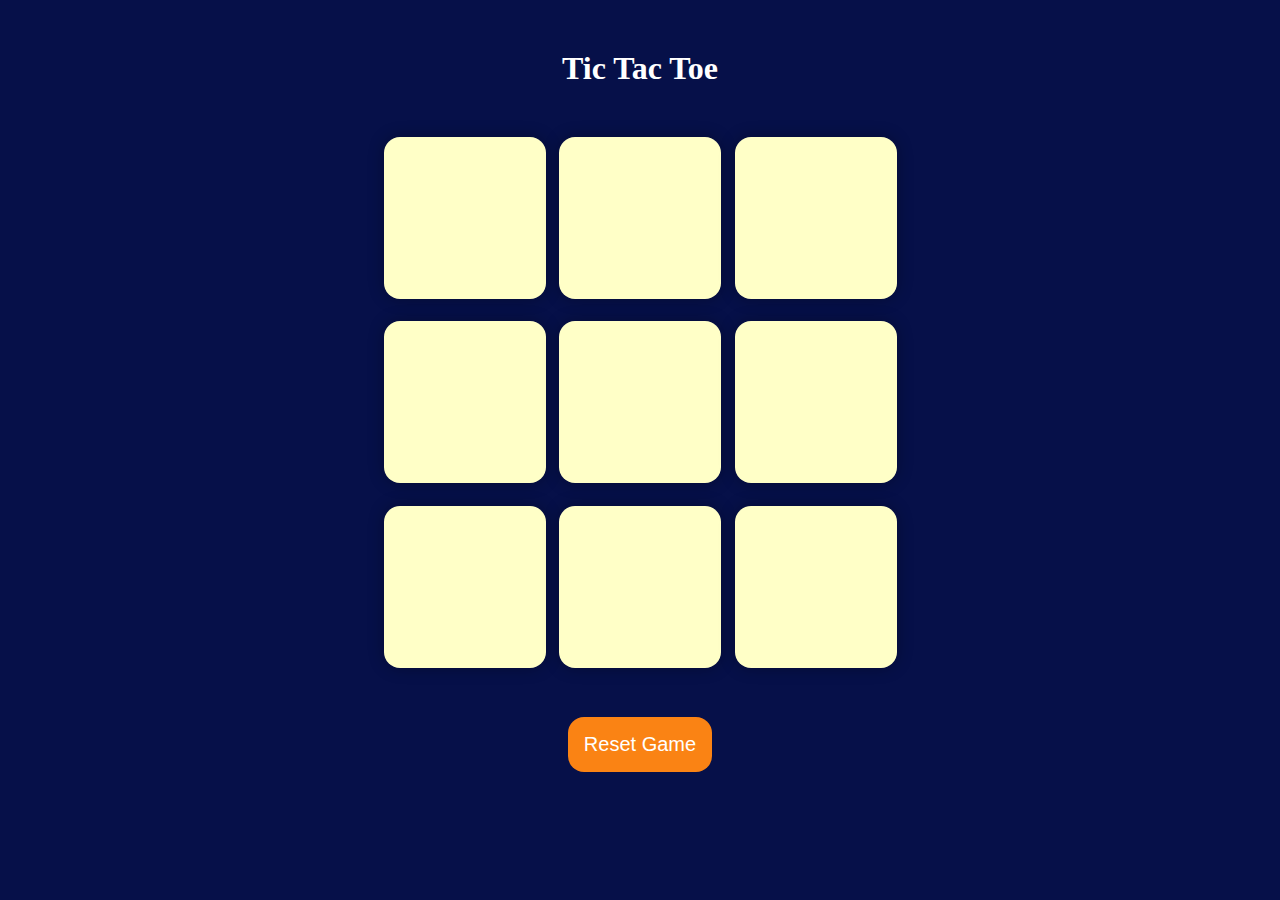
<file: Tic Tac Toe/index.html>
<!DOCTYPE html>
<html lang="en">
  <head>
    <meta charset="UTF-8" />
    <meta name="viewport" content="width=device-width, initial-scale=1.0" />
    <title>Tic-Tac-Toe Game</title>
    <link rel="stylesheet" href="/Tic Tac Toe/styles.css" />
  </head>
  <body>
    <div class="msg-container hide">
      <p id="msg">Winner</p>
      <button id="new-btn">New Game</button>
    </div>
    <main>
      <h1>Tic Tac Toe</h1>
      <div class="container">
        <div class="game">
          <button class="box"></button>
          <button class="box"></button>
          <button class="box"></button>
          <button class="box"></button>
          <button class="box"></button>
          <button class="box"></button>
          <button class="box"></button>
          <button class="box"></button>
          <button class="box"></button>
        </div>
      </div>
      <button id="reset-btn">Reset Game</button>
    </main>
    <script src="/Tic Tac Toe/app.js"></script>
  </body>
</html>
</file>
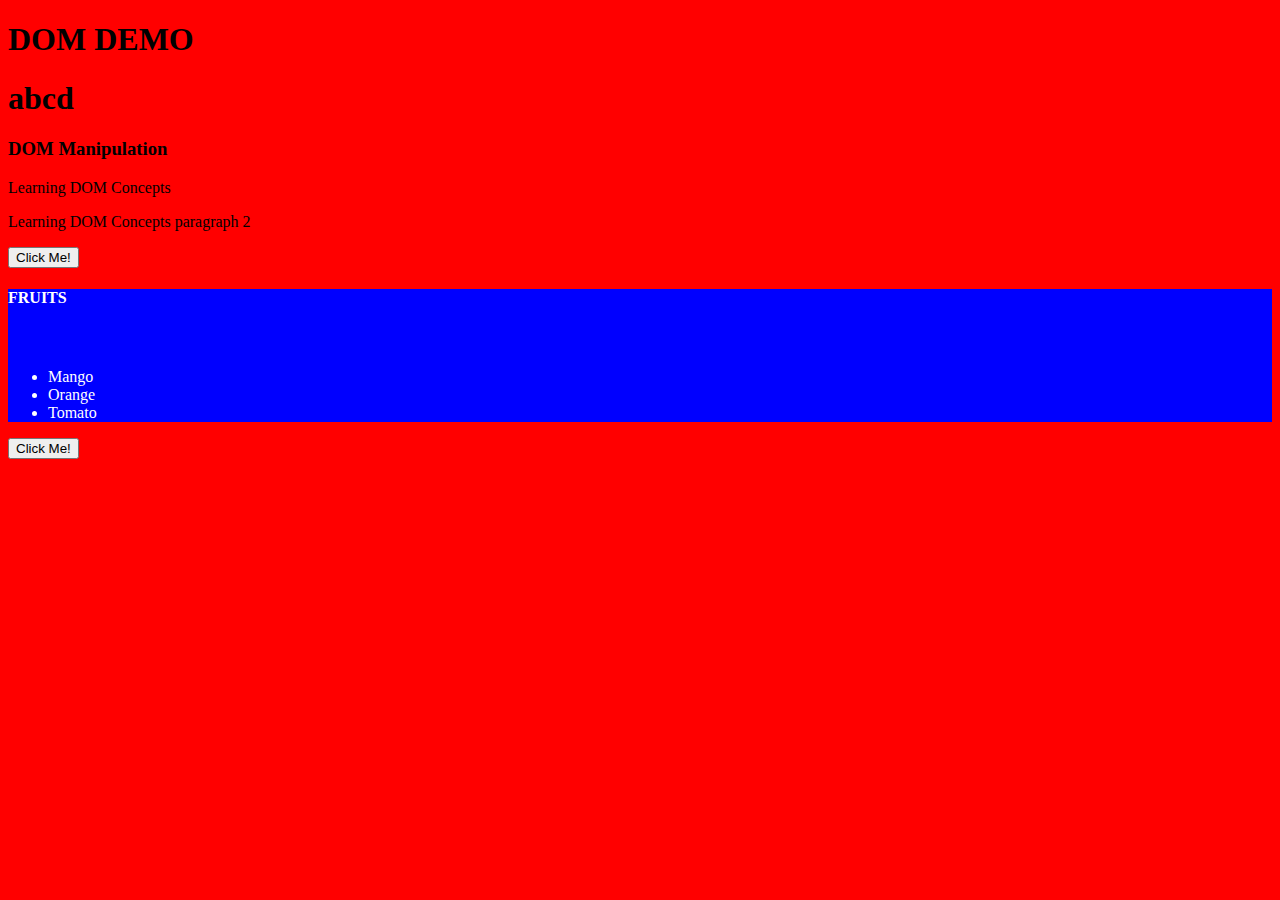
<file: DOM.html>
<!DOCTYPE html>
<html lang="en">

<head>
    <meta charset="UTF-8">
    <meta name="viewport" content="width=device-width, initial-scale=1.0">
    <title>DOM</title>
</head>

<body>
    <h1 id="heading">DOM DEMO</h1>
    <h1 class="heading2">JAVASCRIPT</h1>
    <h3 class="heading2">DOM Manipulation</h3>
    <p class="para">Learning DOM Concepts</p>
    <p>Learning DOM Concepts paragraph 2</p>
    <button>Click Me!</button>
    <div id="fruits">
        <h4>FRUITS</h4>
        <h4 style="visibility: hidden;">Yummy Fruits!!</h4>
        <ul>
        <li>Mango</li>
        <li>Orange</li>
        <li>Tomato</li>
        </ul>
    </div>
</body>
<script src="DOM.js"></script>

</html>
</file>
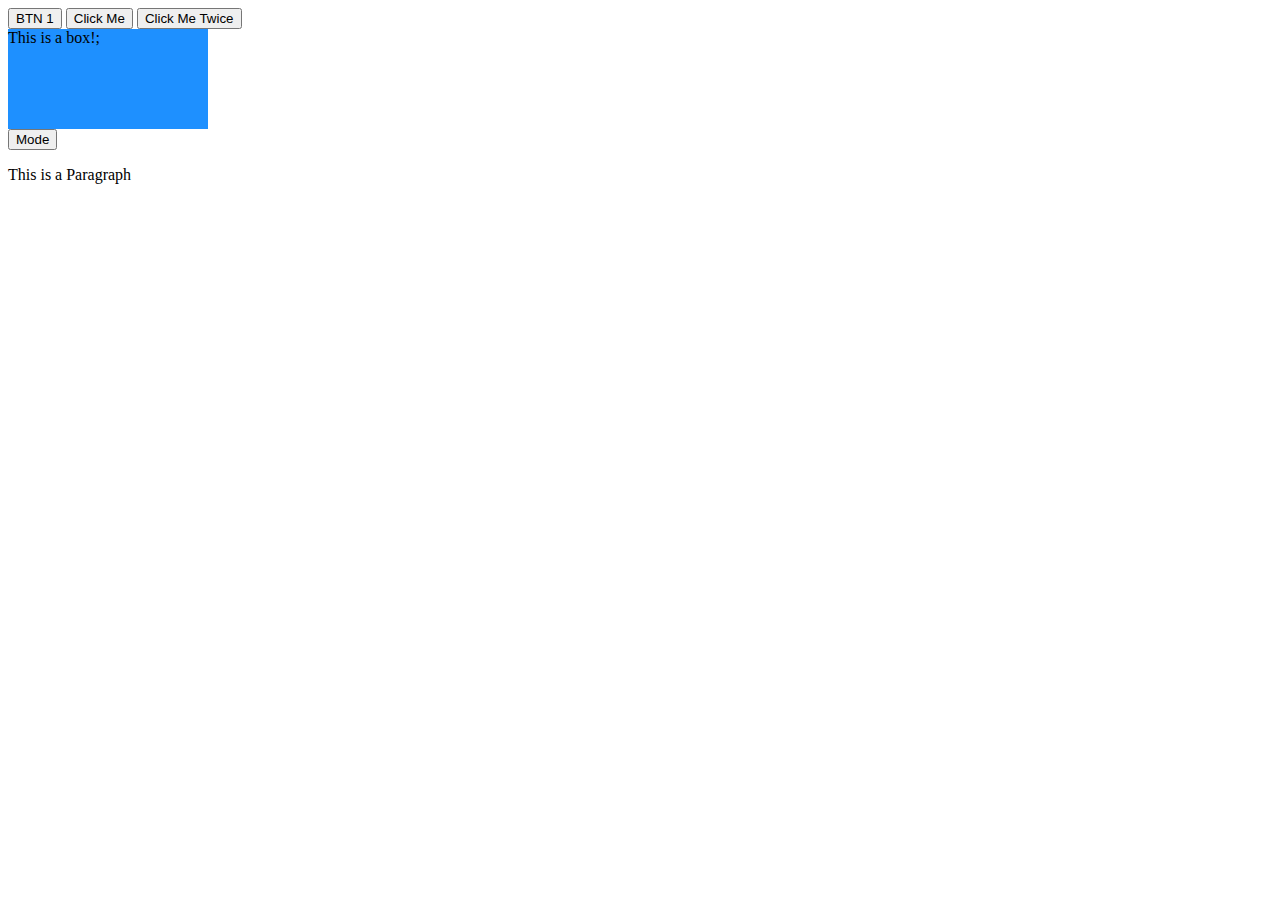
<file: Events.html>
<!DOCTYPE html>
<html lang="en">
  <head>
    <meta charset="UTF-8" />
    <meta name="viewport" content="width=device-width, initial-scale=1.0" />
    <title>Events</title>
  </head>
  <style>
    .dark {
      background-color: black;
      color: white;
    }
    .white {
      background-color: white;
      color: black;
    }
  </style>
  <body>
    <button id="btn1">BTN 1</button>

    <!-- INLINE EVENT HANDLING -->
    <button onclick="console.log('Btn was clicked');">Click Me</button>
    <button ondblclick="console.log('Btn was clicked Twice');alert('hello')">
      Click Me Twice
    </button>

    <div
      style="background-color: dodgerblue; width: 200px; height: 100px"
      onmouseover="console.log('You are inside div')"
    >
      This is a box!;
    </div>

    <!-- MODE SWITCH BUTTON -->
    <button id="mode">Mode</button>
    <p>This is a Paragraph</p>
  </body>
  <script src="Events.js"></script>
</html>
</file>
<file: Tic Tac Toe/styles.css>
* {
    margin: 0;
    padding: 0;
}

body {
    background-color: #061049;
    text-align: center;
}

h1{
    color: #fff;
    padding: 50px 0px 0px;
}

.container {
    height: 70vh;
    display: flex;

    justify-content: center;
    align-items: center;
}

.game {
    height: 60vmin;
    width: 60vmin;
    display: flex;
    flex-wrap: wrap;
    justify-content: center;
    align-items: center;
    gap: 1.5vmin;
}

.box {
    height: 18vmin;
    width: 18vmin;
    border-radius: 1rem;
    border: none;
    box-shadow: 0 0 1rem rgba(0, 0, 0, 0.3);
    font-size: 8vmin;
    color: #b0413e;
    background-color: #ffffc7;
}

#reset-btn {
    padding: 1rem;
    font-size: 1.25rem;
    background-color: #fa8314;
    color: #fff;
    border-radius: 1rem;
    border: none;
    cursor: pointer;
}

#new-btn {
    padding: 1rem;
    font-size: 1.25rem;
    background-color: #fa8314;
    color: #fff;
    border-radius: 1rem;
    border: none;
    cursor: pointer
}

#msg {
    color: #ffffc7;
    font-size: 5vmin;
}

.msg-container {
    height: 100vmin;
    display: flex;
    justify-content: center;
    align-items: center;
    flex-direction: column;
    gap: 4rem;
}

.hide {
    display: none;
}
</file>
